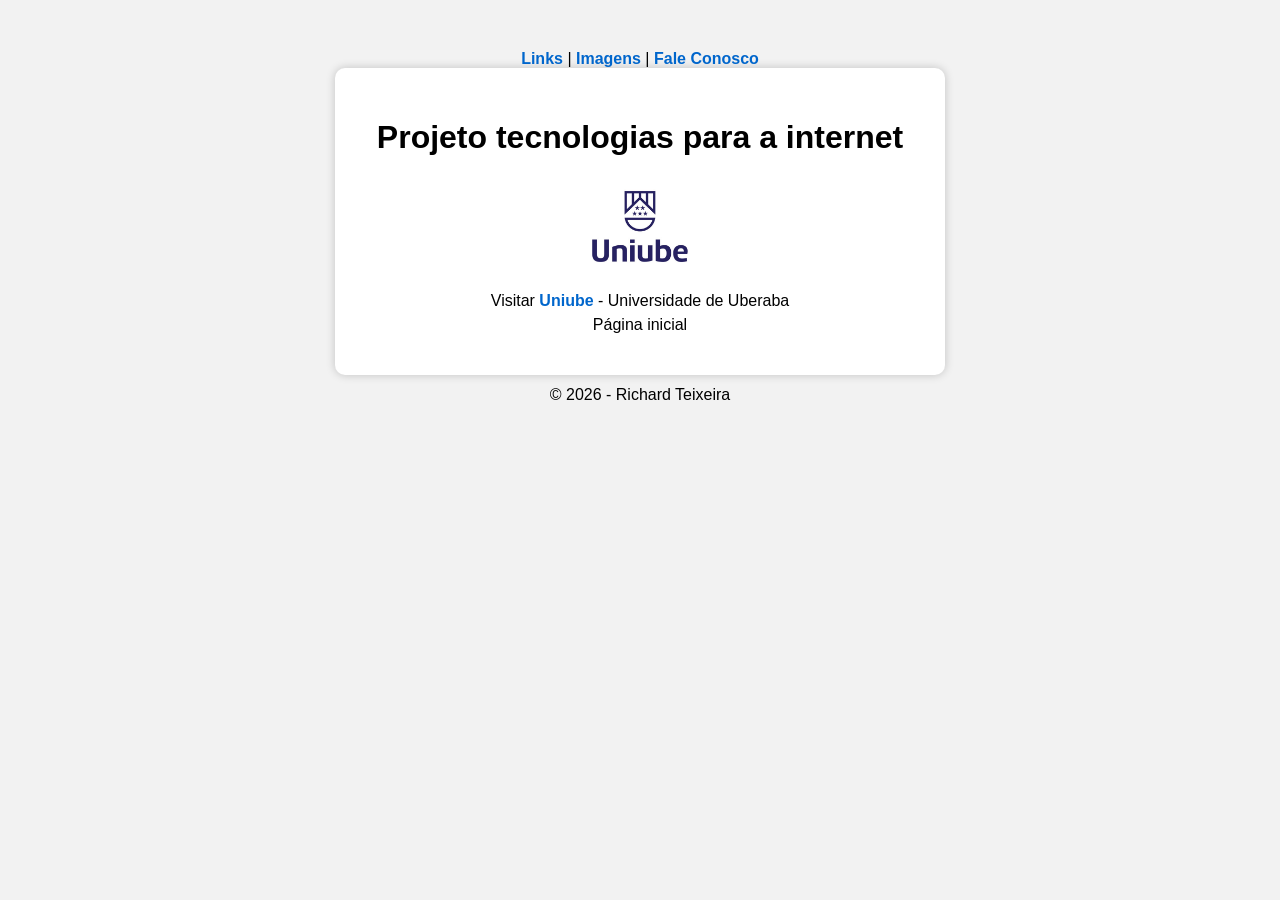
<file: index.html>
<!DOCTYPE html>
<html lang="pt-br">

    <head>
        <title>RA: 5135801 - RICHARD TEIXEIRA DOS SANTOS</title>
        <meta charset="UTF-8"/>
        <meta name="viewport" content="width=device-width, initial-scale=1.0">
        <link rel="stylesheet" href="estilo_centralizado.css">
    </head>

    <body>
        <nav>
            <a href="links.html">Links</a> |
            <a href="imagens.html">Imagens</a> |
            <a href="fale_conosco.html">Fale Conosco</a>
        </nav>

        <main>
            <div class="container">

                <h1>Projeto tecnologias para a internet</h1>

                <a href="https://sga.uniube.br/login/" target="_blank" title="Site Uniube">
                    <img src="imagens/logo_uniube.png" width="150">
                </a>
                <p>
                    Visitar <a href="https://sga.uniube.br/login/" target="_blank" title="Site Uniube">Uniube</a> - Universidade de Uberaba
                </p>
                <p>
                    Página inicial
                </p>
            </div>
        </main>

        <footer>
            <p>© 2026 - Richard Teixeira</p>
        </footer>
        
    </body>

</html>
</file>
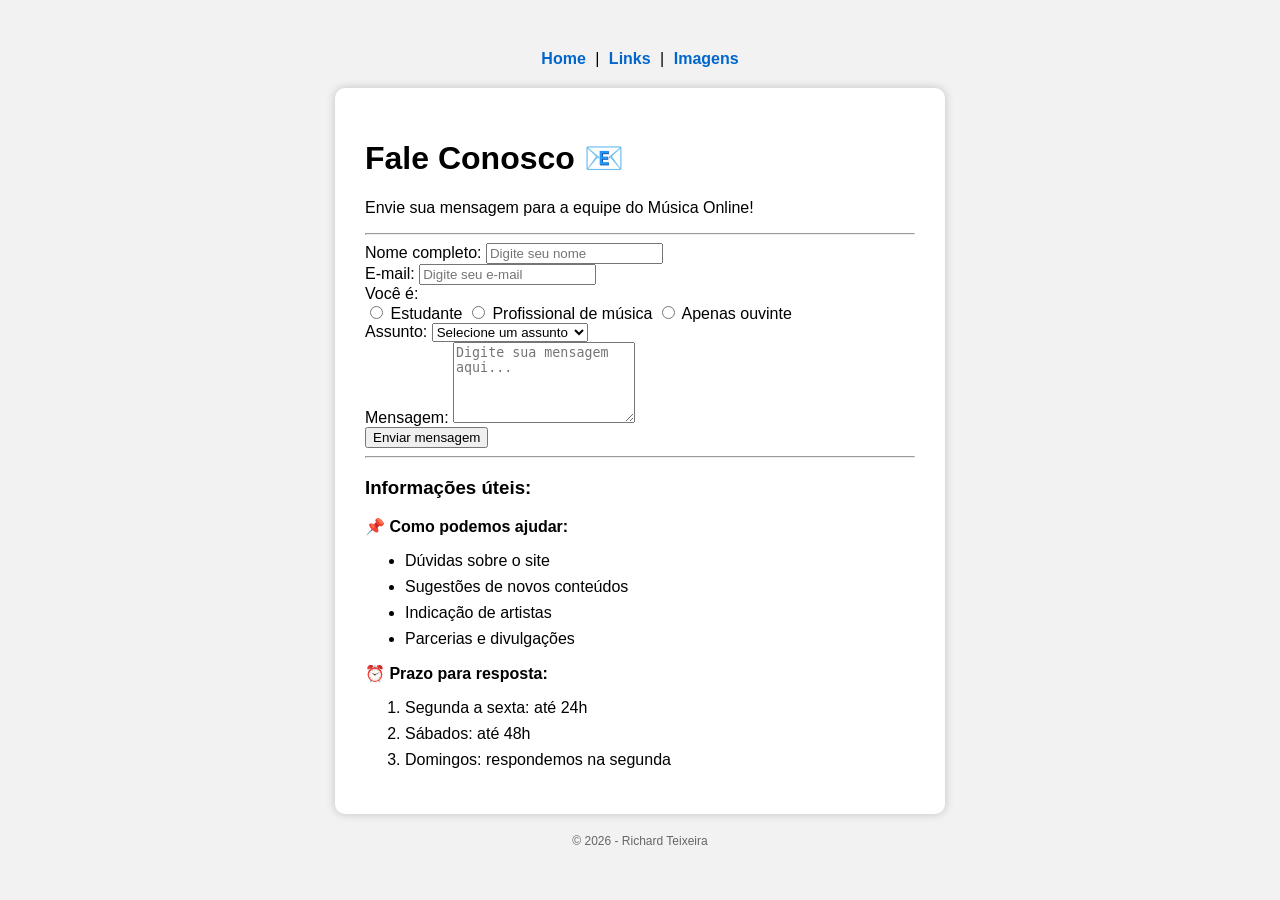
<file: fale_conosco.html>
<!DOCTYPE html>
<html lang="pt-br">

<head>
    <title>RA: 5135801 - Fale Conosco</title>
    <meta charset="UTF-8"/>
    <meta name="viewport" content="width=device-width, initial-scale=1.0">
    <link rel="stylesheet" href="estilo_esquerda.css">
</head>

<body>
    <nav>
        <a href="index.html">Home</a> |
        <a href="links.html">Links</a> |
        <a href="imagens.html">Imagens</a>
    </nav>

    <main>
        <div class="container">
            <h1>Fale Conosco 📧</h1>
            <p>Envie sua mensagem para a equipe do Música Online!</p>
            
            <hr>

            <form action="#" method="post">
                <!-- Campo de texto -->
                <div class="form-group">
                    <label for="nome">Nome completo:</label>
                    <input type="text" id="nome" name="nome" placeholder="Digite seu nome" required>
                </div>

                <div class="form-group">
                    <label for="email">E-mail:</label>
                    <input type="email" id="email" name="email" placeholder="Digite seu e-mail" required>
                </div>

                <!-- Botões de rádio -->
                <div class="form-group">
                    <label>Você é:</label>
                    <div class="radio-group">
                        <input type="radio" id="estudante" name="perfil" value="estudante">
                        <label for="estudante">Estudante</label>
                        
                        <input type="radio" id="profissional" name="perfil" value="profissional">
                        <label for="profissional">Profissional de música</label>
                        
                        <input type="radio" id="ouvinte" name="perfil" value="ouvinte">
                        <label for="ouvinte">Apenas ouvinte</label>
                    </div>
                </div>

                <!-- Caixa de seleção -->
                <div class="form-group">
                    <label for="assunto">Assunto:</label>
                    <select id="assunto" name="assunto">
                        <option value="">Selecione um assunto</option>
                        <option value="sugestao">Sugestão de conteúdo</option>
                        <option value="duvida">Dúvida sobre o site</option>
                        <option value="parceria">Parceria / Divulgação</option>
                        <option value="erro">Reportar erro</option>
                        <option value="outros">Outros</option>
                    </select>
                </div>

                <!-- Textarea -->
                <div class="form-group">
                    <label for="mensagem">Mensagem:</label>
                    <textarea id="mensagem" name="mensagem" rows="5" placeholder="Digite sua mensagem aqui..." required></textarea>
                </div>

                <!-- Botão de envio -->
                <div class="form-group">
                    <button type="submit">Enviar mensagem</button>
                </div>
            </form>

            <hr>
            
            <!-- Lista ordenada e não ordenada -->
            <h3>Informações úteis:</h3>
            
            <p><strong>📌 Como podemos ajudar:</strong></p>
            <ul>
                <li>Dúvidas sobre o site</li>
                <li>Sugestões de novos conteúdos</li>
                <li>Indicação de artistas</li>
                <li>Parcerias e divulgações</li>
            </ul>
            
            <p><strong>⏰ Prazo para resposta:</strong></p>
            <ol>
                <li>Segunda a sexta: até 24h</li>
                <li>Sábados: até 48h</li>
                <li>Domingos: respondemos na segunda</li>
            </ol>
        </div>
    </main>

    <footer>
        <p>© 2026 - Richard Teixeira</p>
    </footer>
</body>

</html>
</file>
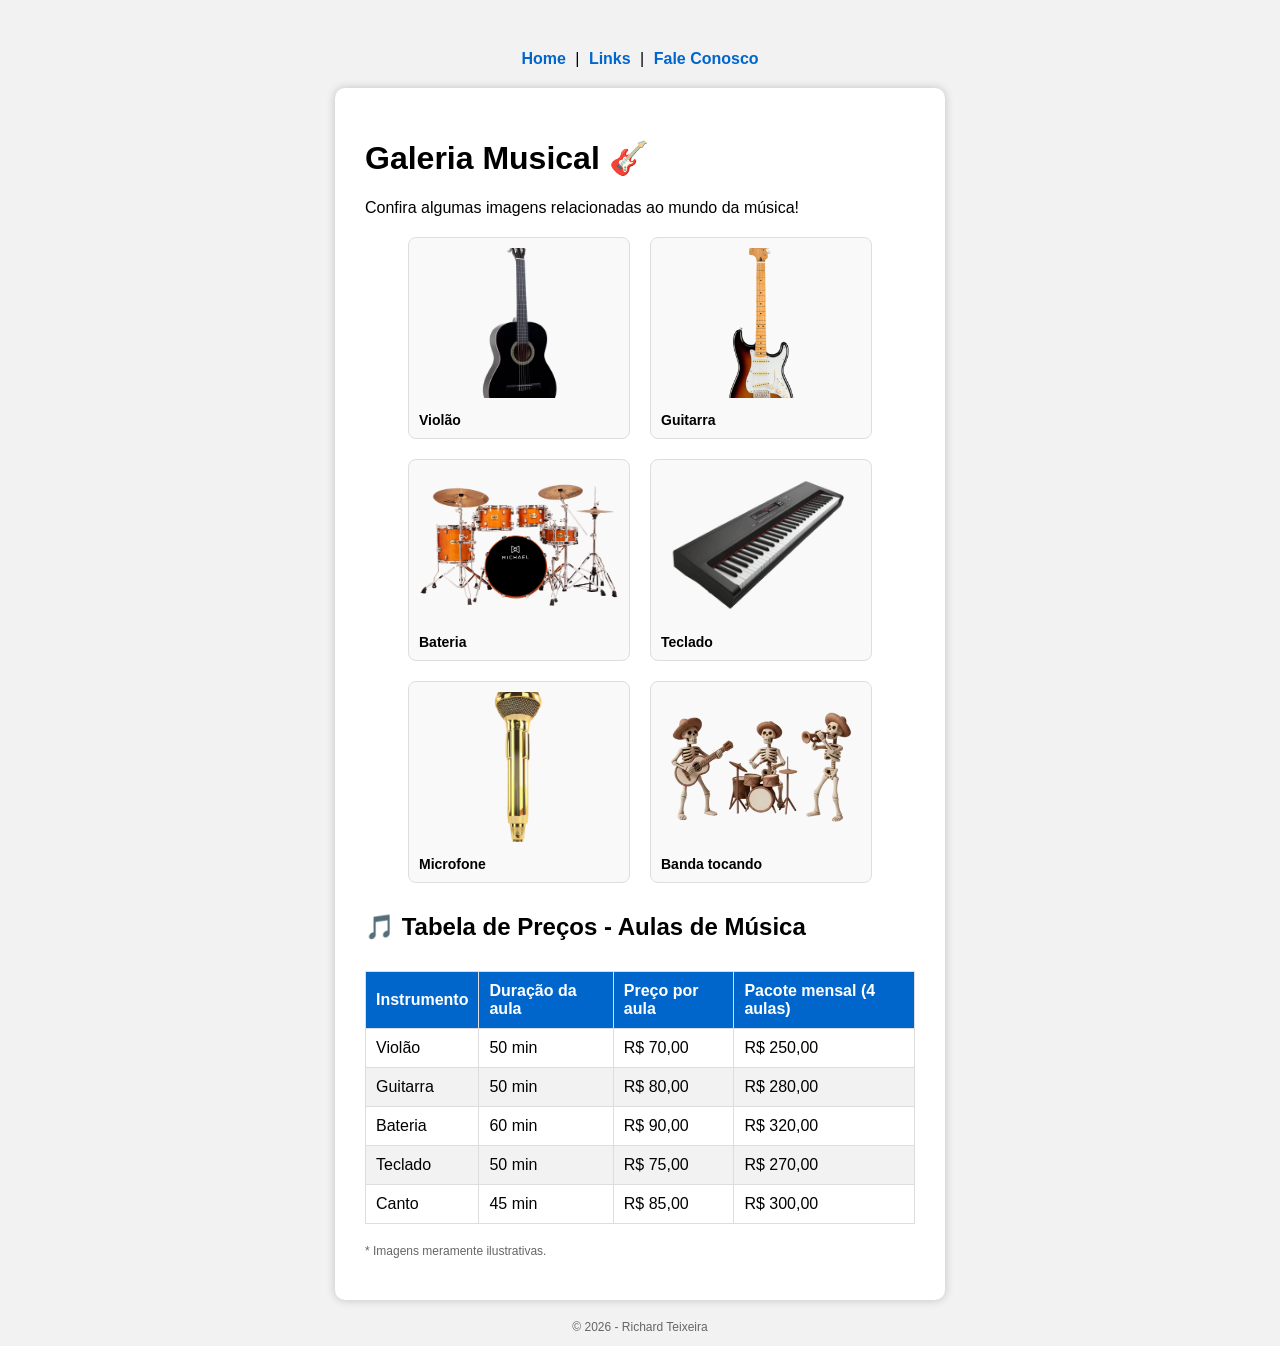
<file: imagens.html>
<!DOCTYPE html>
<html lang="pt-br">

<head>
    <title>RA: 5135801 - Galeria de Imagens</title>
    <meta charset="UTF-8"/>
    <meta name="viewport" content="width=device-width, initial-scale=1.0">
    <link rel="stylesheet" href="estilo_esquerda.css">
    
</head>

<body>
    <nav>
        <a href="index.html">Home</a> |
        <a href="links.html">Links</a> |
        <a href="fale_conosco.html">Fale Conosco</a>
    </nav>

    <main>
        <div class="container">
            <h1>Galeria Musical 🎸</h1>
            <p>Confira algumas imagens relacionadas ao mundo da música!</p>

            <div class="galeria">
                <div class="card">
                    <img src="imagens/violao.jpg" alt="Violão" onerror="this.src='https://via.placeholder.com/200x150?text=Violão'">
                    <p>Violão</p>
                </div>
                <div class="card">
                    <img src="imagens/guitarra.jpg" alt="Guitarra" onerror="this.src='https://via.placeholder.com/200x150?text=Guitarra'">
                    <p>Guitarra</p>
                </div>
                <div class="card">
                    <img src="imagens/bateria.jpg" alt="Bateria" onerror="this.src='https://via.placeholder.com/200x150?text=Bateria'">
                    <p>Bateria</p>
                </div>
                <div class="card">
                    <img src="imagens/teclado.jpg" alt="Teclado" onerror="this.src='https://via.placeholder.com/200x150?text=Teclado'">
                    <p>Teclado</p>
                </div>
                <div class="card">
                    <img src="imagens/microfone.jpg" alt="Microfone" onerror="this.src='https://via.placeholder.com/200x150?text=Microfone'">
                    <p>Microfone</p>
                </div>
                <div class="card">
                    <img src="imagens/banda.jpg" alt="Banda" onerror="this.src='https://via.placeholder.com/200x150?text=Banda'">
                    <p>Banda tocando</p>
                </div>
            </div>

            <!-- Tabela -->
            <h2 class="titulo-tabela">🎵 Tabela de Preços - Aulas de Música</h2>
            <table>
                <thead>
                    <tr>
                        <th>Instrumento</th>
                        <th>Duração da aula</th>
                        <th>Preço por aula</th>
                        <th>Pacote mensal (4 aulas)</th>
                    </tr>
                </thead>
                <tbody>
                    <tr>
                        <td>Violão</td>
                        <td>50 min</td>
                        <td>R$ 70,00</td>
                        <td>R$ 250,00</td>
                    </tr>
                    <tr>
                        <td>Guitarra</td>
                        <td>50 min</td>
                        <td>R$ 80,00</td>
                        <td>R$ 280,00</td>
                    </tr>
                    <tr>
                        <td>Bateria</td>
                        <td>60 min</td>
                        <td>R$ 90,00</td>
                        <td>R$ 320,00</td>
                    </tr>
                    <tr>
                        <td>Teclado</td>
                        <td>50 min</td>
                        <td>R$ 75,00</td>
                        <td>R$ 270,00</td>
                    </tr>
                    <tr>
                        <td>Canto</td>
                        <td>45 min</td>
                        <td>R$ 85,00</td>
                        <td>R$ 300,00</td>
                    </tr>
                </tbody>
            </table>

            <p style="text-align: left; margin-top: 20px; font-size: 12px; color: #666;">
                * Imagens meramente ilustrativas.
            </p>
        </div>
    </main>

    <footer>
        <p>© 2026 - Richard Teixeira</p>
    </footer>
</body>

</html>
</file>
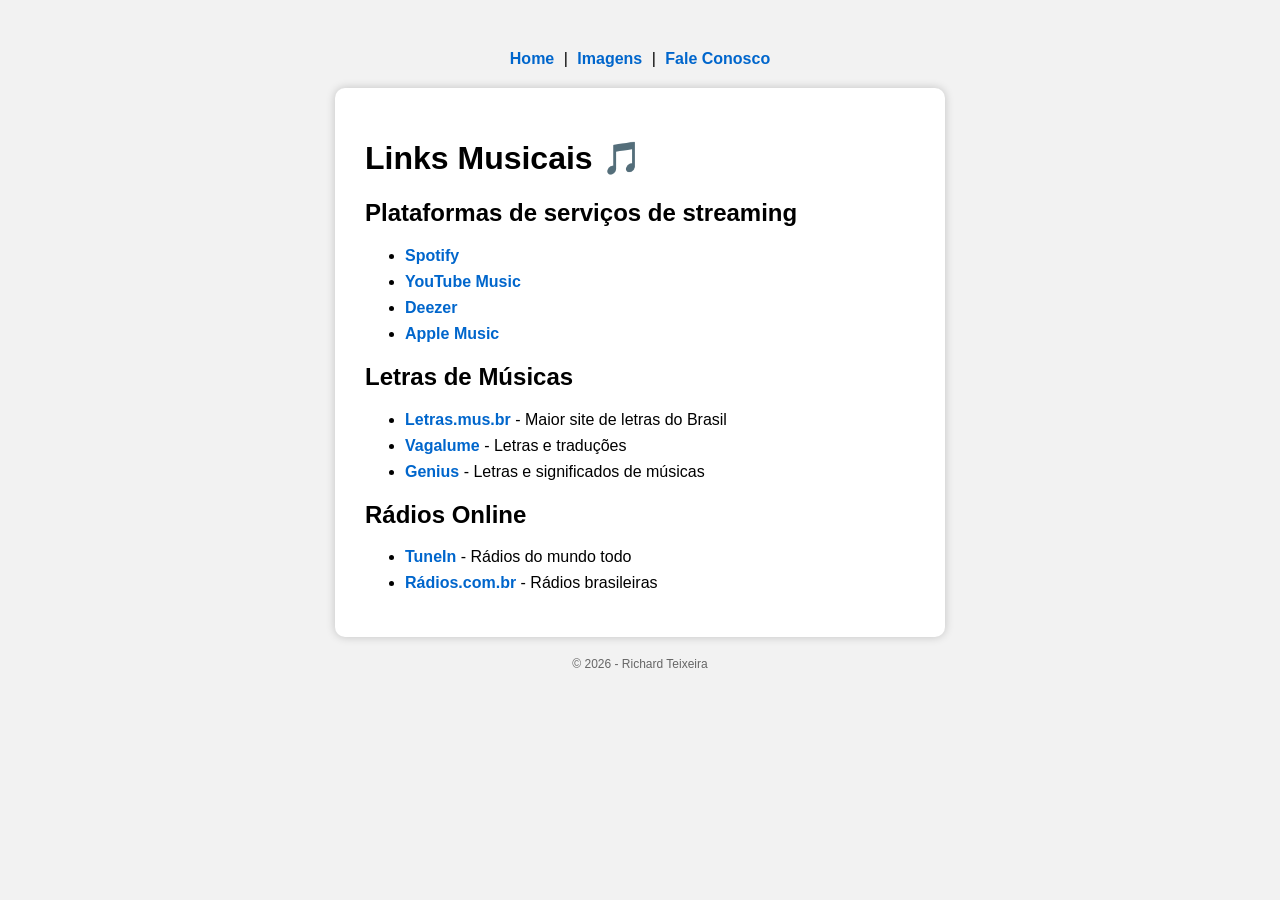
<file: links.html>
<!DOCTYPE html>
<html lang="pt-br">

    <head>
        <title>RA: 5135801 - Links Musicais</title>
        <meta charset="UTF-8"/>
        <meta name="viewport" content="width=device-width, initial-scale=1.0">
        <link rel="stylesheet" href="estilo_esquerda.css">
    </head>

    <body>
        <nav>
            <a href="index.html">Home</a> |
            <a href="imagens.html">Imagens</a> |
            <a href="fale_conosco.html">Fale Conosco</a>
        </nav>

        <main>
            <div class="container">
                <h1>Links Musicais 🎵</h1>

                <h2>Plataformas de serviços de streaming</h2>
                <ul>
                    <li><a href="https://open.spotify.com/" target="_blank">Spotify</a></li>
                    <li><a href="https://music.youtube.com/" target="_blank">YouTube Music</a></li>
                    <li><a href="https://www.deezer.com/" target="_blank">Deezer</a></li>
                    <li><a href="https://www.apple.com/apple-music/" target="_blank">Apple Music</a></li>
                </ul>

                <h2>Letras de Músicas</h2>
                <ul>
                    <li><a href="https://www.letras.mus.br/" target="_blank">Letras.mus.br</a> - Maior site de letras do Brasil</li>
                    <li><a href="https://www.vagalume.com.br/" target="_blank">Vagalume</a> - Letras e traduções</li>
                    <li><a href="https://genius.com/" target="_blank">Genius</a> - Letras e significados de músicas</li>
                </ul>

                <h2>Rádios Online</h2>
                <ul>
                    <li><a href="https://www.tunein.com/" target="_blank">TuneIn</a> - Rádios do mundo todo</li>
                    <li><a href="https://www.radios.com.br/" target="_blank">Rádios.com.br</a> - Rádios brasileiras</li>
                </ul>
            </div>
        </main>

        <footer>
            <p>© 2026 - Richard Teixeira</p>
        </footer>
    </body>

</html>
</file>
<file: estilo_centralizado.css>
body{
    font-family: Arial, Helvetica, sans-serif;
    background-color: #f2f2f2;
    text-align: center;
    margin-top: 50px;
    h1{
        color: #000000;
    }
    p{
        line-height: .5;
    }
    img{
        margin: 5px;
    }
    a{
        text-decoration: none;
        color: #0066cc;
        font-weight: bold;
    }
    a:hover{
        color: red;
    }
    .container{
        background: white;
        padding: 30px;
        width: 550px;
        margin: auto;
        border-radius: 10px;
        box-shadow: 0px 0px 10px rgba(0,0,0,0.2);
    }
}
</file>
<file: estilo_esquerda.css>
body {
    font-family: Arial, Helvetica, sans-serif;
    background-color: #f2f2f2;
    text-align: center;
    margin-top: 50px;
    h1{
        color: #000000;
    }
    a{
    text-decoration: none;
    color: #0066cc;
    font-weight: bold;
    }
    a:hover{
    color: red;
    }
    .container{
    background: white;
    padding: 30px;
    width: 550px;
    margin: auto;
    border-radius: 10px;
    box-shadow: 0px 0px 10px rgba(0,0,0,0.2);
    text-align: left;
    }
    ul, ol{
    margin: 15px 0;
    }
    li{
    margin: 8px 0;
    }
    nav{
    margin-bottom: 20px;
    }
    nav a{
    margin: 0 5px;
    }
    footer{
    margin-top: 20px;
    font-size: 12px;
    color: #666;
    }
    .galeria {
        display: flex;
        flex-wrap: wrap;
        justify-content: center;
        gap: 20px;
        margin-top: 20px;
    }
    .card {
        border: 1px solid #ddd;
        border-radius: 8px;
        padding: 10px;
        width: 200px;
        background-color: #f9f9f9;
    }
    .card img {
        width: 100%;
        height: 150px;
        object-fit: cover;
        border-radius: 5px;
    }
    .card p {
        margin: 10px 0 0 0;
        font-size: 14px;
        font-weight: bold;
    }
    /* Tabela de instrumentos */
    table {
        width: 100%;
        border-collapse: collapse;
        margin-top: 30px;
    }
    th, td {
        border: 1px solid #ddd;
        padding: 10px;
        text-align: left;
    }
    th {
        background-color: #0066cc;
        color: white;
    }
    tr:nth-child(even) {
        background-color: #f2f2f2;
    }
    .titulo-tabela {
        margin-top: 30px;
        text-align: left;
    }
}
</file>
